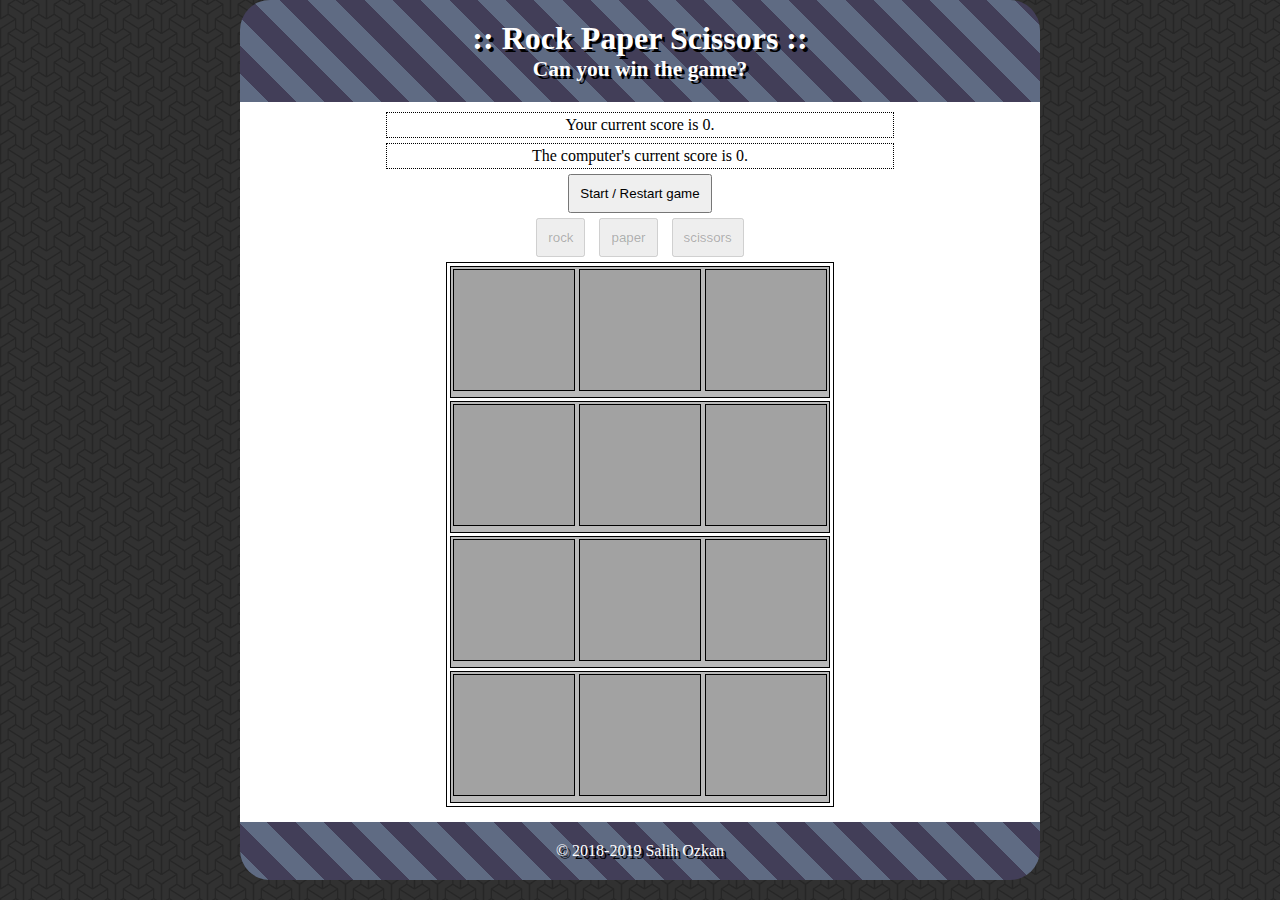
<file: HTML_CSS_JS/Rock-Paper-Scissors/index.html>
<!DOCTYPE html>
<html class="bg">
<head>
	<title>Webbutveckling :: Delmoment 5 - Upgift 1</title>
	<link rel="stylesheet" href="style.css" />
	<script src="javascript	.js" type="text/javascript" ></script>
</head>
<body>
	<header>
		:: Rock Paper Scissors ::
		<h6>Can you win the game?</h3>
	</header>

	<!--<section>
		<input type="text" value="mathexpressionhere" id="mathExpression" /> <br />
		<input type="text" value="" id="mathExpressionOutput" /> <br />
		<input type="button" value="Run Expression" onClick="runExpression();" />
	</section>-->

	<section class="rockPaperScissors">

		<p class="score" id="scorePlayer">
			Your current score is 0.
		</p>

		<p class="score" id="scoreComp">
			The computer's current score is 0.
		</p>

		<p>
			<input type="button" value="Start / Restart game" id="toggleGameState" onClick="toggleGameState(true);" />
		</p>

		<p>
			<input type="button" value="rock" id="rockButton" onClick="doPlayerMove(0);" disabled />
			<input type="button" value="paper" id="paperButton" onClick="doPlayerMove(1);" disabled />
			<input type="button" value="scissors" id="scissorsButton" onClick="doPlayerMove(2);" disabled />
		</p>

		<div class="gameWindow">
			<div id="row_1">
				<div class="col" id="col_1_1">

				</div>
				<div class="col" id="col_1_2">

				</div>
				<div class="col" id="col_1_3">

				</div>
			</div>

			<div id="row_2">
				<div class="col" id="col_2_1">

				</div>
				<div class="col" id="col_2_2">

				</div>
				<div class="col" id="col_2_3">

				</div>
			</div>

			<div id="row_3">
				<div class="col" id="col_3_1">

				</div>
				<div class="col" id="col_3_2">

				</div>
				<div class="col" id="col_3_3">

				</div>
			</div>

			<div class="row_4">
				<div class="col" id="col_4_1">

				</div>
				<div class="col" id="col_4_2">

				</div>
				<div class="col" id="col_4_3">

				</div>
			</div>
		</div>
	</section>

	<footer>
		&copy; 2018-2019 Salih Ozkan
	</footer>
</body>
</html>
</file>
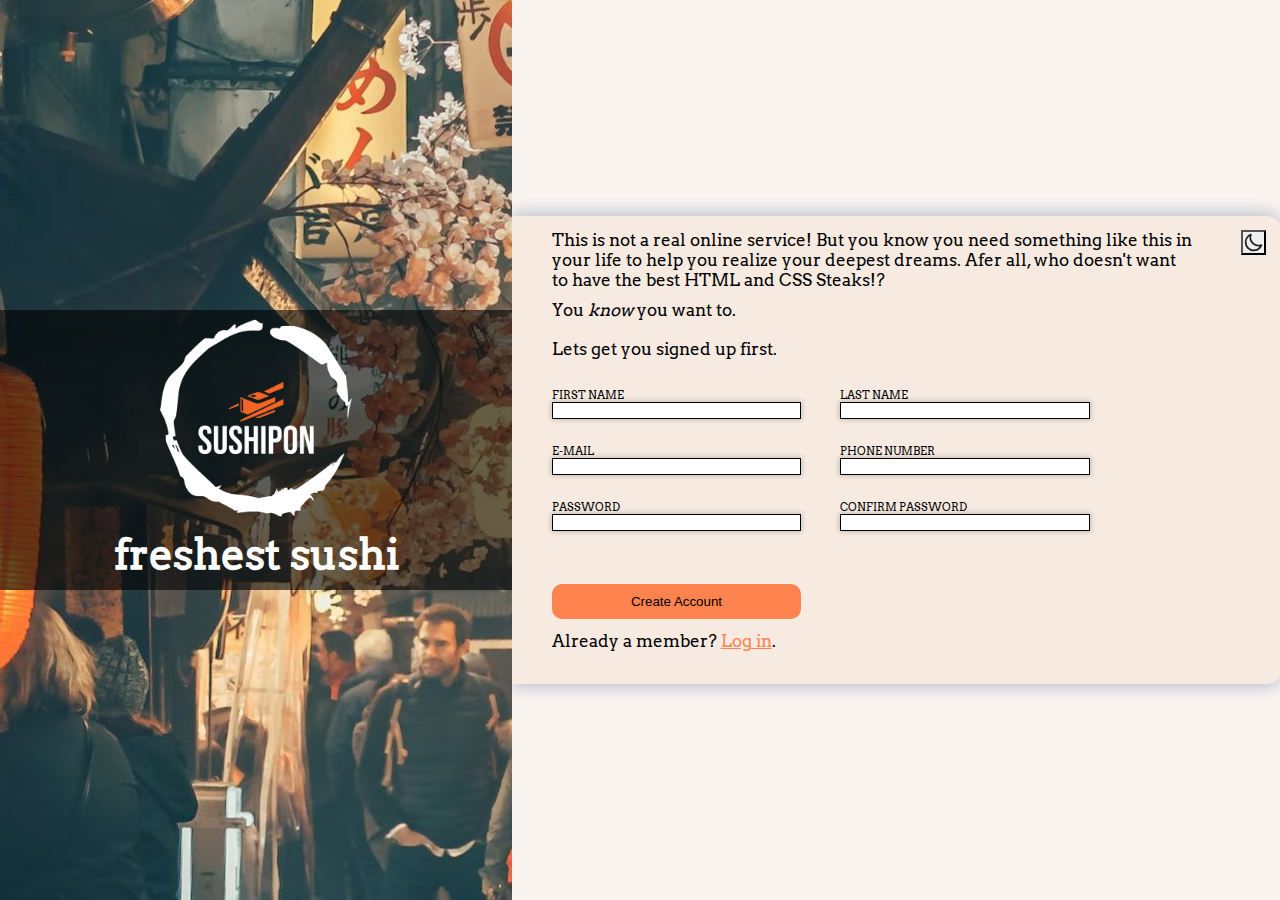
<file: HTML_CSS_JS/Sign-Up-Form/index.html>
<!DOCTYPE html>
<html class="light" lang="en">
<head>
    <meta charset="UTF-8">
    <meta http-equiv="X-UA-Compatible" content="IE=edge">
    <meta name="viewport" content="width=device-width, initial-scale=1.0">
    <title>Document</title>
    <link rel="stylesheet" type="text/css" href="style.css" />
    <script src="funcs.js"></script>
</head>
<body>
    <div class="content">
        <div class="logo-space">
            <div>
                <img class="odin-logo" src="images/sushipon_logo.png" alt="Odin Project Logo" />
                <p class="title">
                    freshest sushi
                </p>
            </div>
        </div>
        <div class="form-space">
            <div class="container">
                <button class="theme-switcher"></button>
                <div>
                    <p>
                        This is not a real online service! But you know you need something 
                        like this in your life to help you realize your deepest dreams.
                        Afer all, who doesn't want to have the best HTML and CSS Steaks!?
                    </p>
                    <p>
                        You <span class="italic">know</span> you want to.
                    </p>
                </div>

                <div class="form-container">
                    <p class="form-intro">
                        Lets get you signed up first.
                    </p>

                    <form action="#" method="post" id="signup_form">
                        <div class="form-ele">
                            <label for="fname">FIRST NAME</label>
                            <input type="text" id="fname" name="fname" required>
                            <p id="fname_error" class="errortext hidden"></p>
                        </div>
                        <div class="form-ele">
                            <label for="lname">LAST NAME</label>
                            <input type="text" id="lname" name="lname" required>
                            <p id="lname_error" class="errortext hidden"></p>
                        </div>

                        <div class="form-ele">
                            <label for="email">E-MAIL</label>
                            <input type="text" id="email" name="email" required>
                            <p id="email_error" class="errortext hidden"></p>
                        </div>
                        <div class="form-ele">
                            <label for="phoneno">PHONE NUMBER</label>
                            <input type="text" id="phoneno" name="phoneno" required>
                            <p id="phoneno_error" class="errortext hidden"></p>
                        </div>

                        <div class="form-ele">
                            <label for="pass">PASSWORD</label>
                            <input type="password" id="pass" name="pass" required>
                            <p id="pass_error" class="errortext hidden"></p>
                        </div>
                        <div class="form-ele">
                            <label for="cpass">CONFIRM PASSWORD</label>
                            <input type="password" id="cpass" name="cpass" required>
                            <p id="cpass_error" class="errortext hidden"></p>
                        </div>

                        <div class="form-ele">
                            <button type="submit" class="submitbtn" id="submit_button">Create Account</button>
                        </div>
                    </form>

                    <p>
                        Already a member? <a href="#">Log in</a>.
                    </p>
                </div>
            </div>
        </div>
    </div>
</body>
<script>document.querySelector('.theme-switcher').addEventListener('click', switchTheme);</script>
<script>
    // Form elements
    const fname = document.getElementById("fname");
    const lname = document.getElementById("lname");
    const email = document.getElementById("email");
    const phoneno = document.getElementById("phoneno");
    const pass = document.getElementById("pass");
    const cpass = document.getElementById("cpass");
    const signup_form = document.getElementById("signup_form");

    attachEventListenerRegex("fname", fname, "name");
    attachEventListenerRegex("lname", lname, "name");
    attachEventListenerRegex("email", email, "email");
    attachEventListenerRegex("phoneno", phoneno, "phone");
    attachEventListenerRegex("pass", pass, "passwd");
    attachEventListenerRegex("cpass", cpass, "passwd");
    attachPassCompareListener("cpass", pass, cpass, "passMatchFail");

    signup_form.addEventListener("submit", fullValidate);
</script>
</html>
</file>
<file: HTML_CSS_JS/Rock-Paper-Scissors/style.css>
*{
	margin: 0px;
	padding: 0px;
}
html{
	background-image:url("images/escheresque_ste.png")
}
.bg1{
	background-color: black;
}
body{
	margin: 0 auto;
	padding: 0px;
	width: 800px;
}
header{
	/*	Give a padding, and make the upper corners rounded using border-radius,
	 		give it a double font for the title and make it bold as well as
			centered */
	padding: 20px;
	border-radius: 30px 30px 0 0;
	font-size: 2em;
	font-weight: bold;
	text-align: center;
}
footer{
	/*	We use border-radius again but this time to make the bottom corners
			rounded which makes our desigh look a bit less squared. And we add
			a padding for the content */
	border-radius: 0 0 30px 30px;
	padding: 20px;
}
header, footer{
	/*	Make a repeated stripes background for the header and footer and
			set the content to be white colored */
  background-color: none;
	background: repeating-linear-gradient(45deg, #5f6b83, #5f6b83 20px, #423e58 20px, #423e58 40px);
	color: #FFFFFF;
	text-shadow: 3px 3px #000000;
}
header, footer, section{
	display: inline-block;
	width: 800px;
	box-sizing:border-box;
	text-align: center;
	background-color: #FFFFFF;
}
section{
	padding: 10px;
}
p{
	margin-bottom: 5px;
}
div{
		padding: 10px;
		border: 1px solid black;
}
.rockPaperScissors{
}
.gameWindow{
	/*	The game window we'll "render" our game into */
	margin: auto 0;
	margin-bottom: 5px;
	padding: 3px;
	display: inline-block;
	text-align: center;
}
.gameWindow > div{
	/*	The move holders */
	margin-bottom: 3px;
	padding: 2px;
	border: 1px solid black;
	background-color: #bababa;
}
.gameWindow > div:last-of-type{
	/*	Clear the bottom margin from the last div */
	margin-bottom: 0px;
}
.gameWindow > div > div{
	/*	We'll display player moves here*/
	padding: 2px auto;
	display: inline-block;
	border: 1px solid black;
	vertical-align: center;
	width: 100px;
	height: 100px;
	text-align: center;
}
.col{
	background-color: #a2a2a2;
}
.win{
	background-color: #6ce98f;
}
.tie{
	background-color: #f6ffba;
}
.lose{
	background-color: #fbb8af;
}
.rock, .paper, .scissors{
	background-repeat: no-repeat;
	background-position: center;
}
.rock{
	background-image:url("images/rock.svg");
}
.paper{
	background-image:url("images/paper.svg");
}
.scissors{
	background-image:url("images/scissors.svg");
}
.score{
	margin: 0 auto;
	margin-bottom: 5px;
	padding: 3px;
	width: 500px;
	border: 1px dotted #000000;
}
input[type="button"]{
	margin: 0 5px;
	padding: 10px;
}
.flipped{
	/*	Whoa, you can flip images with just CSS, I got this piece of code
			from: https://css-tricks.com/snippets/css/flip-an-image/
			I was going to flip the .svg images around but apparently that is
			not necessary! Awesome!*/
	-moz-transform: scaleX(-1);
	-o-transform: scaleX(-1);
	-webkit-transform: scaleX(-1);
	transform: scaleX(-1);
	filter: FlipH;
	-ms-filter: "FlipH";
}
</file>
<file: HTML_CSS_JS/Sign-Up-Form/style.css>
/* Reset */
* {
    margin: 0px;
    padding: 0px;
    box-sizing: border-box;
    /*border: 1px solid black;*/
}
:root.light {
    --font-color: black;
    --form-bg-color: #f7eae0;
    --form-outside-color: #faf4f0;
    --form-gradient-color: #c9cbd6;
}
:root.dark {
    --font-color: #F4EEE0;
    --form-bg-color: #222225;
    --form-outside-color: #2d2c33;
    --form-gradient-color: #3b313b;
}
:root {
    font-size: 14px;
    --logo-space: 40vw;
    --form-space: 60vw;
    
    --logo-accent-color: #ff834e;
    --logo-accent-color-d: #a34c27;

    color: var(--font-color);
}

/* Used font */
@font-face {
    font-family: "Arvo";
    src: url(fonts/Arvo-Regular.ttf) format('truetype');
}
body {
    font-family: "Arvo";
}
.content {
    width: 100vw;
    height: 100vh;

    display:flex;
    flex-flow: row wrap;
}
p {
    padding-bottom: 1.1vh;
}
a {
    color: var(--logo-accent-color);
}
a:hover {
    color: var(--logo-accent-color-d);
}



/****************
    LOGO SPACE 
***************/
.logo-space {
    width: var(--logo-space);
    background-image:url(images/bg.jpg);
    background-position: 30%;

    z-index: 1;
    
    display: flex;
    flex-flow: column nowrap;

    align-items: center;
    justify-content: center;
}
.logo-space > div {
    width: 100%;
    background-color: rgba(0, 0, 0, .6);
    text-align: center;
}
.odin-logo {
    width: 50%;
    max-width: 15vw;
}
.title {
    font-size: 3rem;
    font-weight: bold;
    color: white;
}



/****************
    FORM SPACE 
***************/
.form-space {
    width: var(--form-space);
    display:flex;
    flex-flow: column nowrap;

    /* Text alignment */
    align-items: center;
    justify-content: center;
}
.container {
    padding: 1rem;
    font-size: 1.2rem;
}
.container > div {
    width: 90%;
    padding-left: 2vw;
    padding-bottom: 1vh;
    display: flex;
    flex-flow: column nowrap;
}
label {
    white-space: nowrap;
    overflow: hidden;
}
form {
    margin-top: 2em;
    width: 90%;
    display: flex;
    flex-flow: row wrap;
    font-size: .75rem;
}
form > div {
    width: 50%;
    display: flex;
    flex-flow: column nowrap;

    padding-right: 3vw;
    padding-bottom: 1vw;
}
.form-container{
    width: 100%;
}
form > div > p {
    margin-top:0.3em;
}

.italic {
    font-style: italic;
}
/* Add Shadow */
.form-space {
    background-color: var(--form-outside-color);
}
.container {
    background-color: var(--form-bg-color);
    box-shadow:
        0px -5px 15px 0px var(--form-gradient-color),
        0px 5px 15px 0px var(--form-gradient-color);
    border-top-right-radius: 2%;
    border-bottom-right-radius: 2%;
}
.submitbtn{
    margin-top: 2em;
    padding: 10px;

    border: none;
    border-radius: 10px;
    background-color: var(--logo-accent-color);
}
.submitbtn:hover{
    color: beige;
    background-color: var(--logo-accent-color-d);
    cursor: pointer;
}

input {
    box-shadow: 0 0 5px 1px #00000033;
    border: 1px solid #000000;
}
input:focus {
    box-shadow: 0 0 5px 1px #57b3ff;
    border: 1px solid #57b3ff;
}

#pass_error{
    color:#ff0000;
}
.hidden {
    visibility:hidden;
}
.error {
    box-shadow: 0 0 5px 1px #ff3838;
    border: 1px solid #ff0000;
    color:#ff0000;
}
.errortext {
    color:#ff0000;
}


.theme-switcher {
    float: right;
    background-image:url(images/light.svg);
    background-repeat:no-repeat;
    width: 25px;
    height: 25px;
}


@media (max-width: 800px){
    form > div {
        width: 100%;
        display: flex;
        flex-flow: column wrap;
    
        padding-right: 3vw;
        padding-bottom: 1vw;
    }
}
</file>
